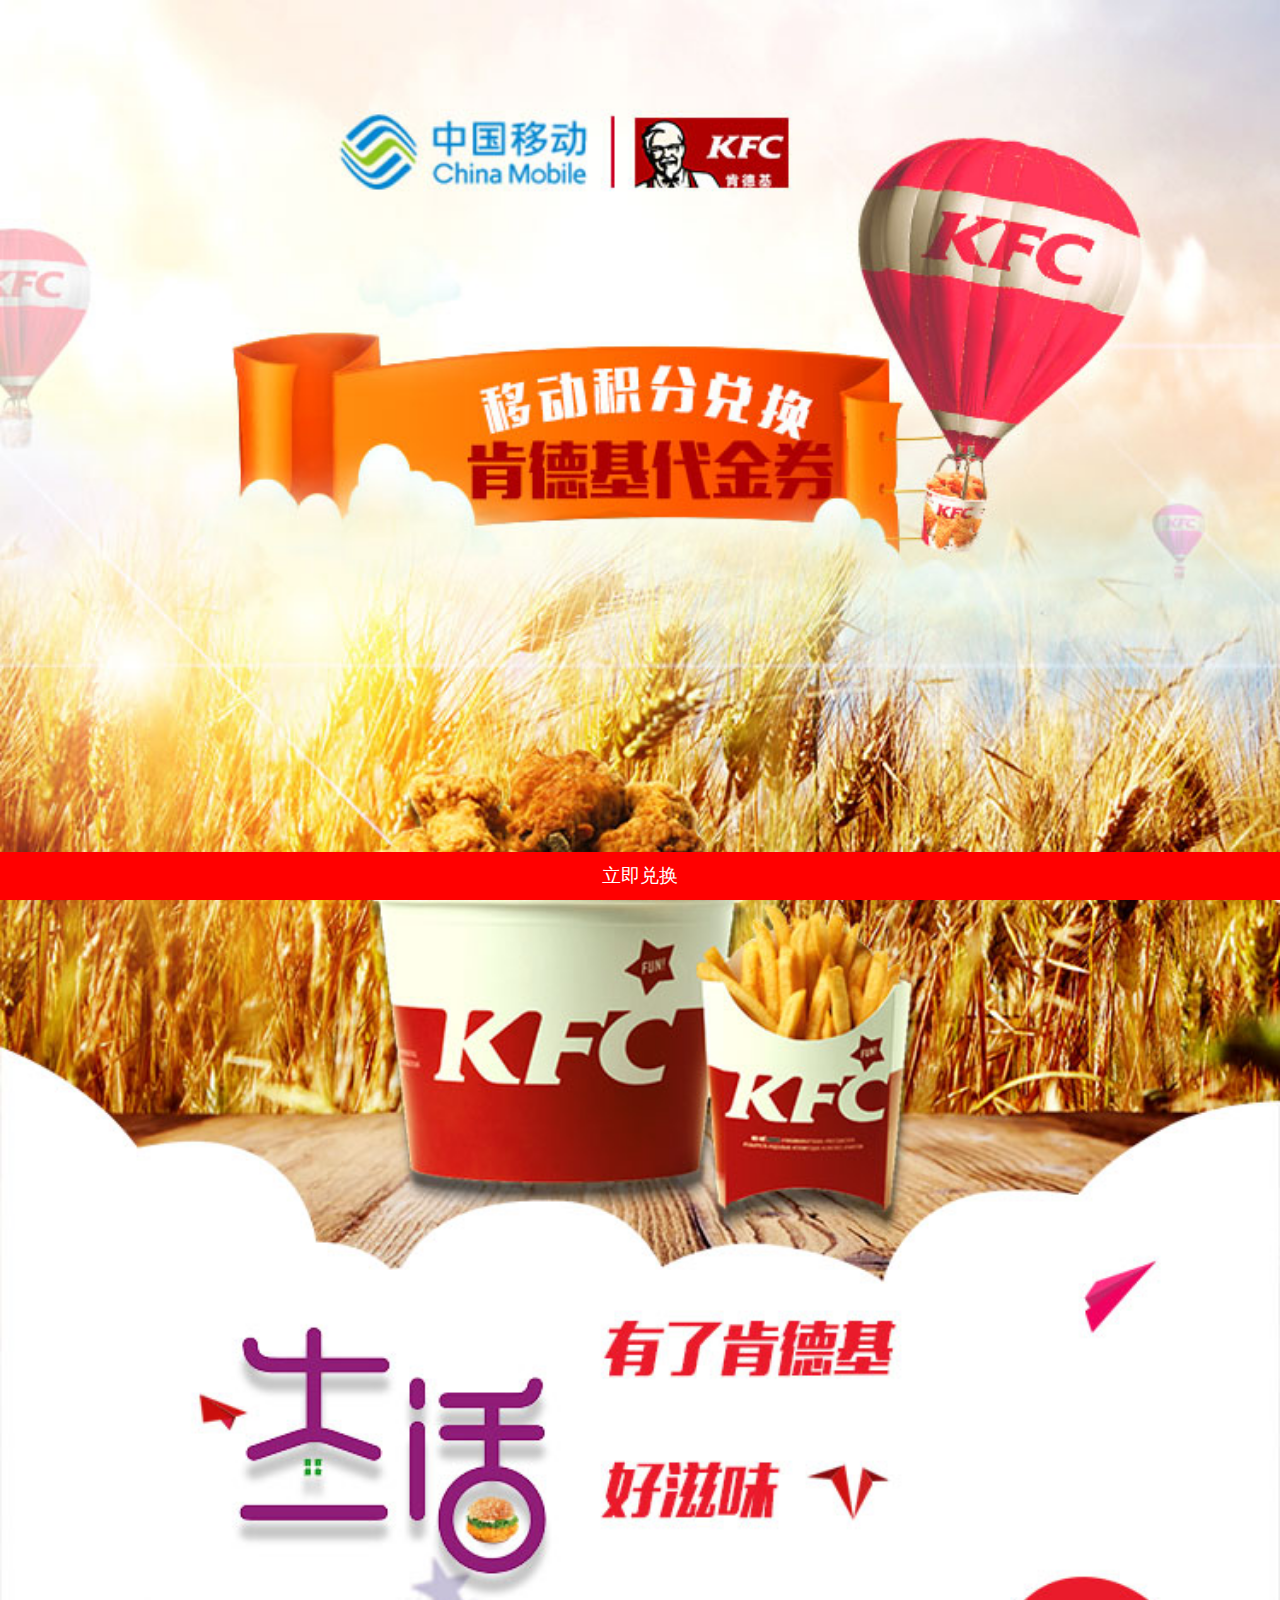
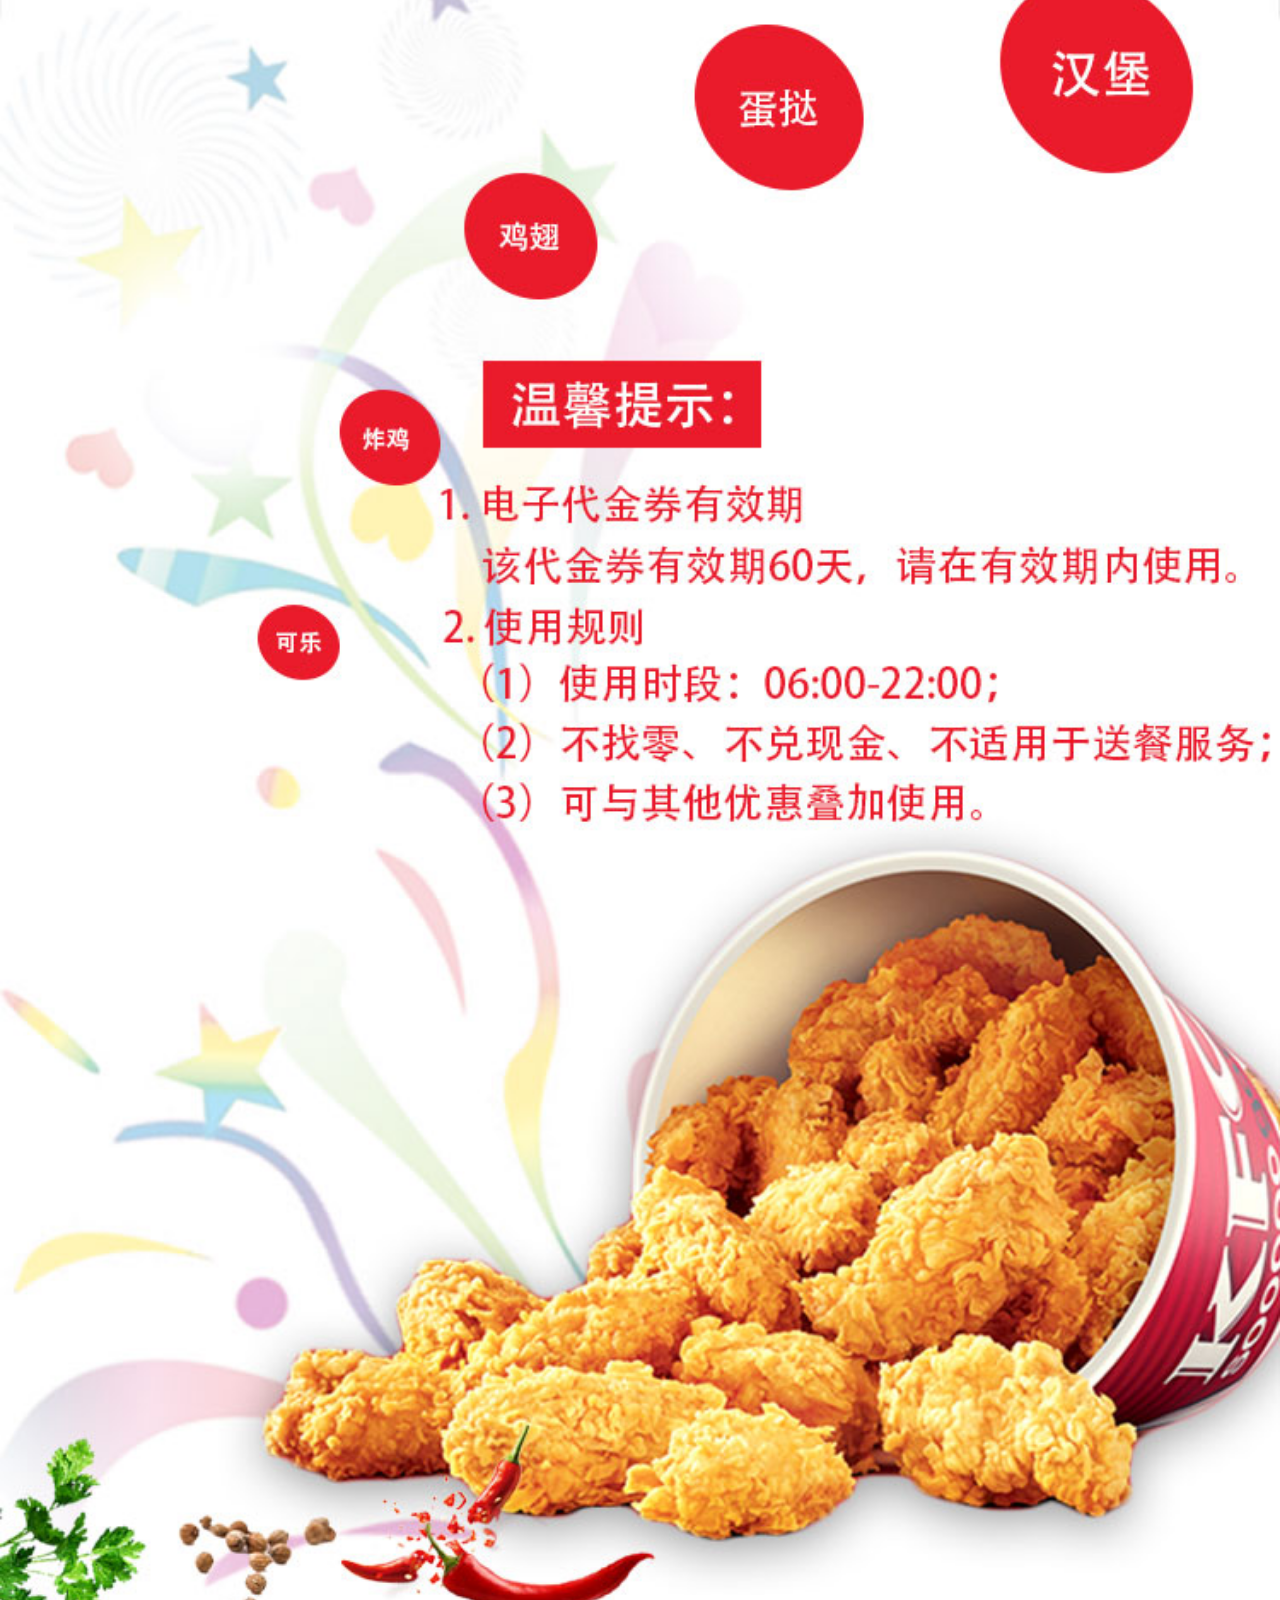
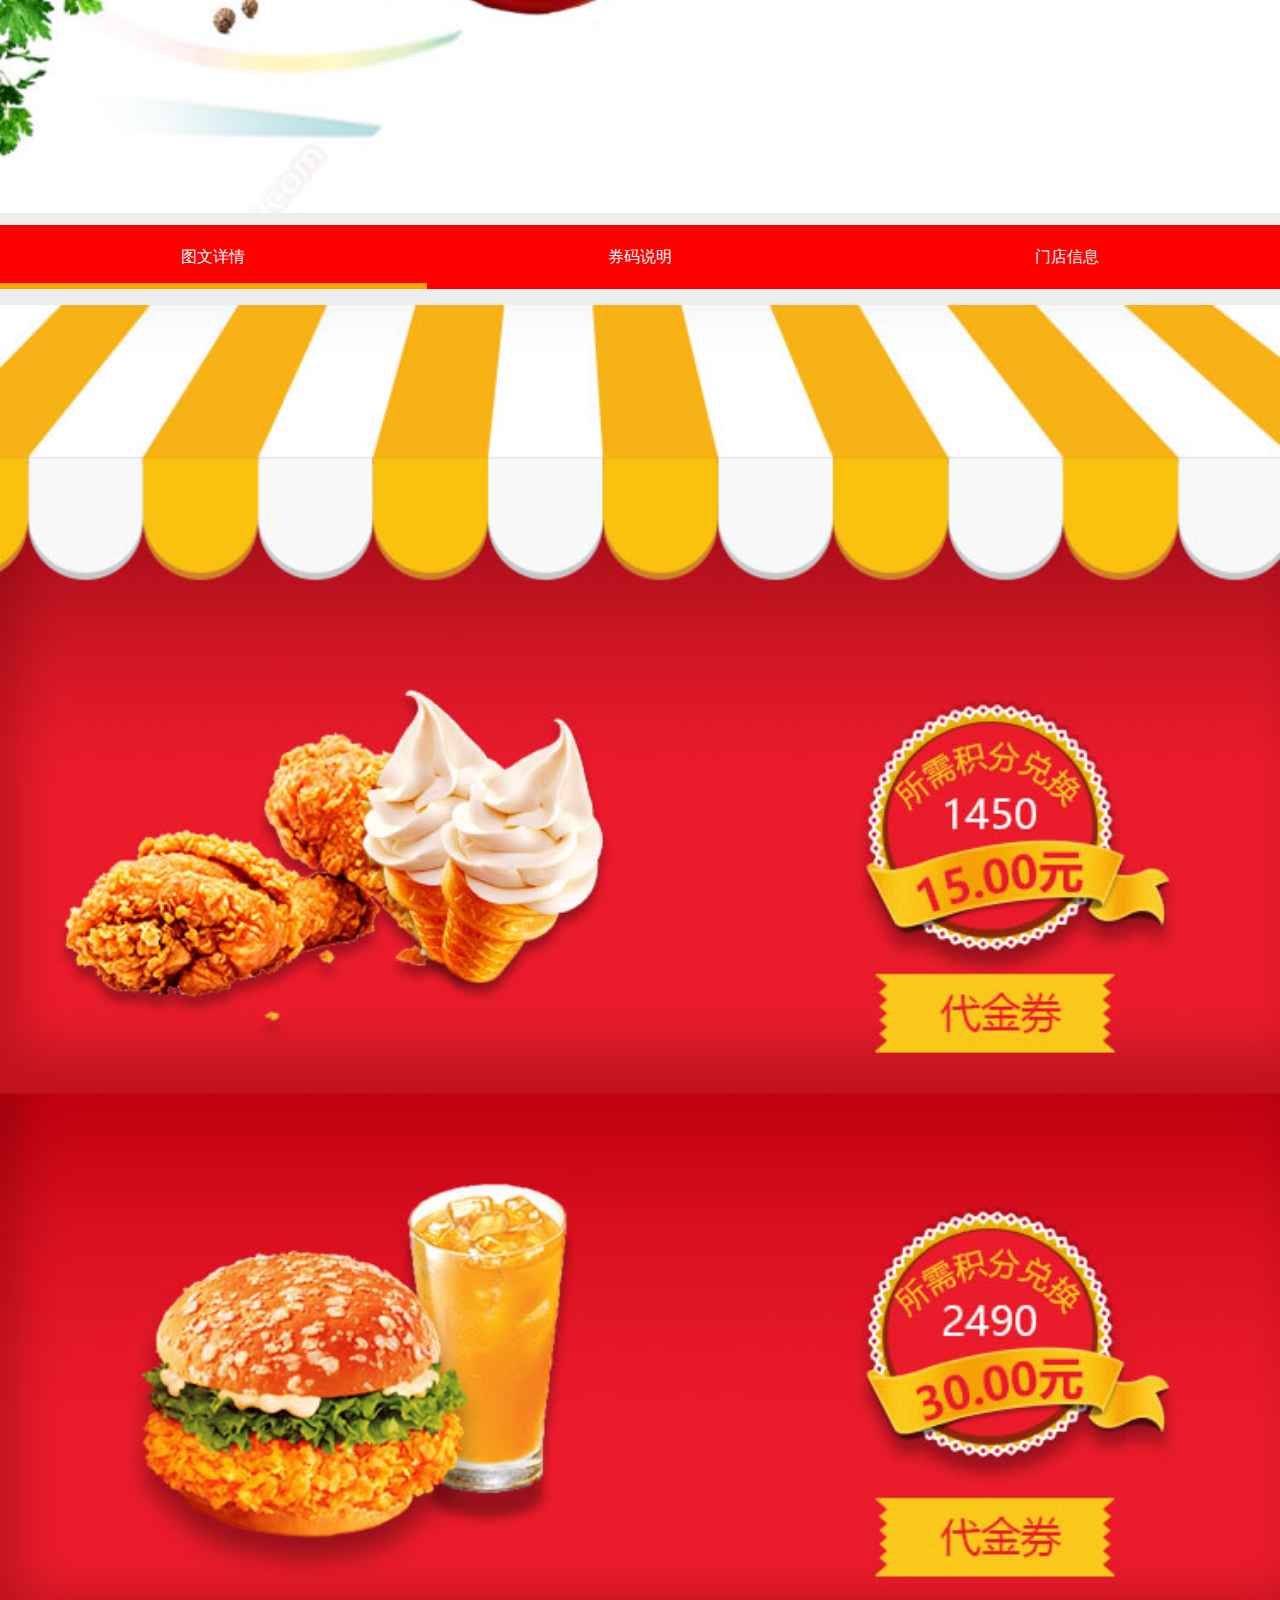
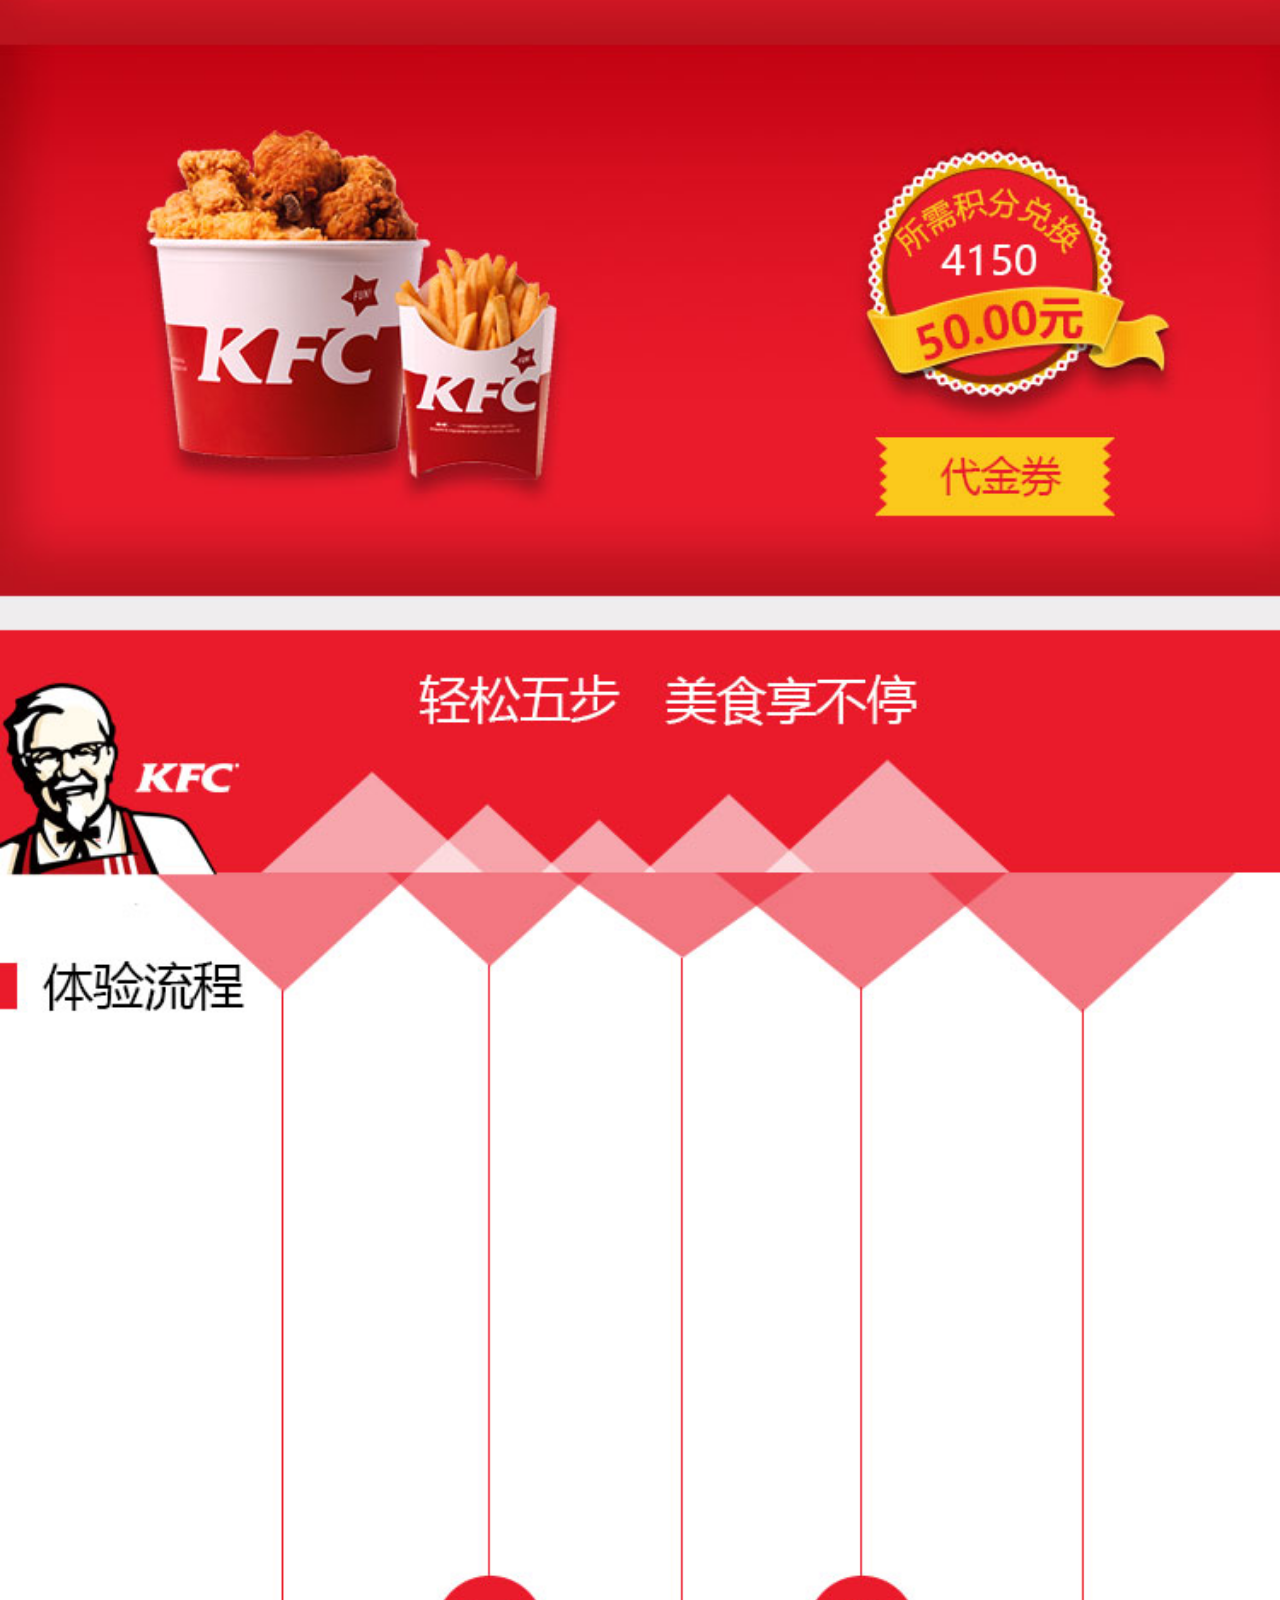
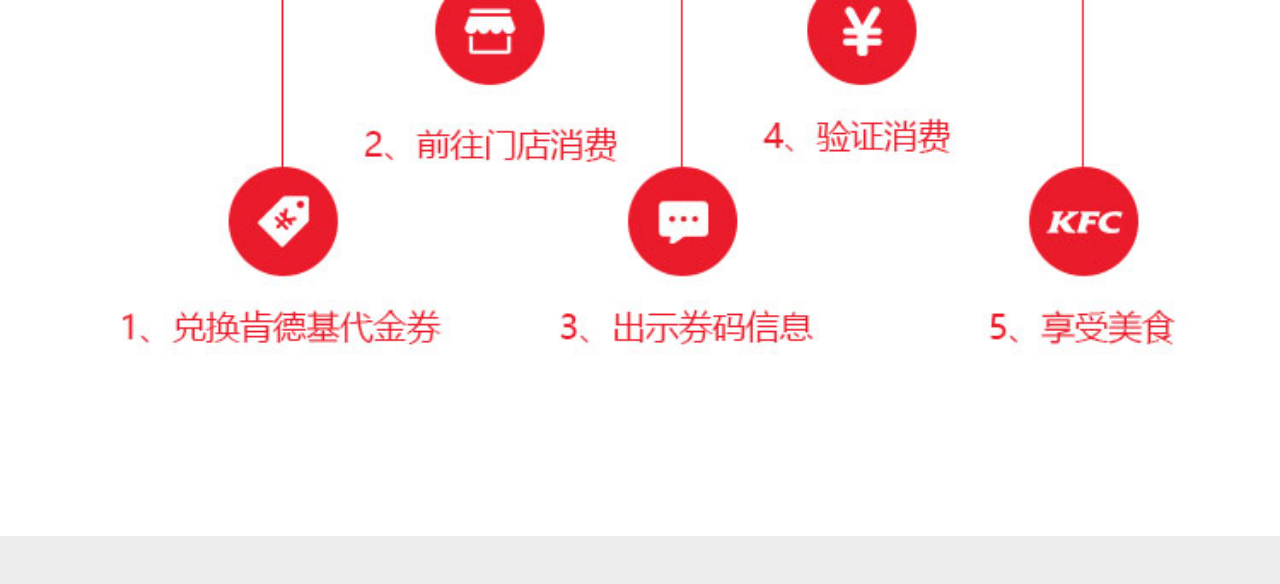
<file: gansukfc2.0/index.html>
<!DOCTYPE html>
<html>

	<head>
		<meta charset="utf-8">
		<meta name="viewport" content="initial-scale=1.0, maximum-scale=1.0, user-scalable=no" />
		<title></title>
		<link rel="stylesheet" type="text/css" href="css/main.min.css" />
		<script src="js/jquery-1.12.3.min.js" type="text/javascript" charset="utf-8"></script>
		<script src="js/main.js" type="text/javascript" charset="utf-8"></script>	
	</head>
	<body>
		<div class="wrap">
			<div id="mask"></div>
			<div class="top">
				<img src="img/bg.jpg" />
			</div>
			<div class="middle">
				<ul id="ul2">
					<li>图文详情</li>
					<li>券码说明</li>
					<li> 门店信息</li>
				</ul>
				<div class="slider"></div>
			</div>
			<div class="bottom">
				<div class="show"><img src="img/bg2.jpg" /></div>
				<div><br />
					<p style="text-indent: 2em;">
						<h2>温馨提示：</h2><br /> 1. 兑换及使用方式<br /> <p class="suojin">发送DHKFC到10658888兑换肯德基电子代金券，兑换后持券码短信前往省内参加活动的肯德基餐厅消费使用（机场、车站和网上订餐除外）；或可将电子代金券转发赠送他人使用。</p>
					</p>
					<br />
					<hr style="color:#f8f8f8;" />
					<br />2. 电子代金券有效期<br />
                    <p class="suojin">该代金券有效期60天，请在有效期内使用。</p><br />
                    <hr style="color:#f8f8f8;" />
                     <br />3. 使用规则<br />
                    <p class="suojin">（1）使用时段：06:00-22:00；<br />
    （2）不找零、不兑现金、不适用于送餐服务；<br />
    （3）可与其他优惠叠加使用。</p>
    <br />
					<hr style="color:#f8f8f8;" />
					<br /> 4. 客服热线<br /> <p class="suojin">10086（7*24小时）</p><br />
					<hr style="color:#f8f8f8;" />
					<br /> 5. 其他说明<br /> <p class="suojin">（1）请妥善保管接收到的电子代金券信息，该信息只能验证消费一次。请在点餐前出示电子代金券短信，验证成功后当场使用，离柜无效；<br />
					（2）肯德基不对电子代金券消费的金额开具发票。<br />
				（3）电子代金券一经售出，无法退换，到期如未使用，自动失效。</p>
					<br />
				</div>
				<div class="door" style="font-size: 0.5rem;">
					<table border="0" cellspacing="5" cellpadding="" width="100%">
						<tr>
							<th>城市</th>
							<th>餐厅名称</th>
							<th>电话</th>
							<th>地址</th>
						</tr>
						<tr>
							<td>兰州</td>
							<td>兰州民主</td>
							<td>0931-8894881</td>
							<td>兰州市城关区皋兰路3号肯德基餐厅</td>
						</tr>
						<tr>
							<td>兰州</td>
							<td>兰州西太华</td>
							<td>0931-2342118</td>
							<td>兰州市七里河区西津西路68号肯德基餐厅</td>
						</tr>
						<tr>
							<td>兰州</td>
							<td>兰州西固</td>
							<td>0931-7561195</td>
							<td>兰州市西固区玉门街21号肯德基餐厅</td>
						</tr>
						<tr>
							<td>兰州</td>
							<td>兰州南昌</td>
							<td>0931-8882509</td>
							<td>兰州市城关区南昌路982号北京华联广场1层肯德基餐厅</td>
						</tr>
						<tr>
							<td>兰州</td>
							<td>兰州百安</td>
							<td>0931-8433611 </td>
							<td> 兰州市城关区庆阳路296号肯德基百安餐厅</td>
						</tr>
						<tr>
							<td>兰州</td>
							<td>兰州雁滩</td>
							<td>0931-8506708</td>
							<td> 兰州市雁滩路3113号大润发超市一层肯德基餐厅</td>
						</tr>
						<tr>
							<td>兰州</td>
							<td>兰州瑞德</td>
							<td>0931-8605067</td>
							<td> 兰州市城关区东岗东路1999号瑞德一楼KFC餐厅</td>
						</tr>
						<tr>
							<td>兰州</td>
							<td>兰州康桥 </td>
							<td>0931-7606933</td>
							<td> 兰州市安宁西路3号肯德基餐厅</td>
						</tr>
						<tr>
							<td>兰州</td>
							<td>兰州新亚欧</td>
							<td>0931-4809069</td>
							<td> 兰州市中山路亚欧商厦一楼肯德基餐厅</td>
						</tr>
						<tr>
							<td>兰州</td>
							<td>兰州新东方红</td>
							<td>0931-8852556</td>
							<td> 兰州市城关区东方红广场东侧肯德基餐厅</td>
						</tr>
						<tr>
							<td>兰州</td>
							<td>兰州城关</td>
							<td>0931-8388108</td>
							<td> 兰州市城关区天水北路兰州城关万达广场二、三层肯德基餐厅</td>
						</tr>
						<tr>
							<td>兰州</td>
							<td>兰州雁南</td>
							<td>0931-8559368</td>
							<td> 兰州市城关区雁南路天庆嘉园太阳岛肯德基餐厅</td>
						</tr>
						<tr>
							<td>兰州</td>
							<td>兰州西津DT</td>
							<td>0931-2685205</td>
							<td> 兰州市七里河区西津东路西津广场肯德基餐厅</td>
						</tr>
						<tr>
							<td>嘉峪关</td>
							<td>嘉峪关新华</td>
							<td>0937-6219955</td>
							<td> 嘉峪关市新华北路东方百盛一层肯德基餐厅</td>
						</tr>
						<tr>
							<td>金昌</td>
							<td>金昌镍都</td>
							<td>0935-8222488</td>
							<td> 金昌市新华西路2号镍都商业大厦一层肯德基餐厅</td>
						</tr>
						<tr>
							<td>白银</td>
							<td>白银白银</td>
							<td>0943-8260188</td>
							<td> 白银市友好路145号白银百货大楼一层肯德基餐厅</td>
						</tr>
						<tr>
							<td>天水</td>
							<td>天水大众</td>
							<td>0938-8229669</td>
							<td> 天水市秦州区大众路1号天水大酒店1层肯德基餐厅</td>
						</tr>
						<tr>
							<td>天水</td>
							<td>天水麦积</td>
							<td>0938-2650828</td>
							<td> 天水市商埠路东42号亚太购物中心一二层</td>
						</tr>
						<tr>
							<td>武威</td>
							<td>武威凉州</td>
							<td>0935-6132777</td>
							<td> 武威市凉州区东大街1号义乌商贸城1层肯德基餐厅</td>
						</tr>
						<tr>
							<td>张掖</td>
							<td>张掖甘州</td>
							<td>0936-8212555</td>
							<td> 张掖市甘州区南街什字金房大厦一层肯德基餐厅</td>
						</tr>
						<tr>
							<td>平凉</td>
							<td>平凉新民</td>
							<td>0933-8886168</td>
							<td> 平凉市新民路新世纪商厦A座1-2层肯德基餐厅</td>
						</tr>
						<tr>
							<td>酒泉</td>
							<td>酒泉肃州</td>
							<td>0937-2659555</td>
							<td> 酒泉市肃州区鼓楼东北角东方广场一层肯德基餐厅</td>
						</tr>
						<tr>
							<td>酒泉</td>
							<td>敦煌沙洲</td>
							<td>18609492242</td>
							<td> 敦煌市阳关中路益旺国际一楼肯德基餐厅</td>
						</tr>
						<tr>
							<td>庆阳</td>
							<td>庆阳庆阳</td>
							<td>0934-8279636</td>
							<td> 庆阳市西峰区西大街1号国芳百盛大世界商业广场一楼肯德基餐厅</td>
						</tr>
						<tr>
							<td>庆阳</td>
							<td>庆阳南大街</td>
							<td>0934-6666020</td>
							<td> 庆阳市西峰区庆阳CBD商务中心二期一层肯德基餐厅</td>
						</tr>
					</table>

				</div>
			</div>
			<div class="tianchong"></div>
		</div>
		<div class="fixed">
			立即兑换
		</div>
		<div class="hiddenpage">
			<div id="show">
				<img src="img/1.png" class="showimg" />
				<span id="rmb">
					<span class="money">1245积分</span>
				</span>
			</div>
			<div id="close">
				<span id="xx">
						&times;
					</span>
			</div>
			<div class="showlist">
				<ul class="ul1">
					<h5>选择面额:</h5>
					<li class="color">15元</li>
					<li class="color">30元</li>
					<li class="color">50元</li>
				</ul>
			</div>
			<div class="count">
				兑换数量
				<span id="less">
						-
					</span>
				<span id="inner">
						1
					</span>
				<span id="add">
						+
					</span>
			</div>
			<!--<input type="button" name="yes" id="yes" value="确认兑换" />-->
			<button id="yes">确认兑换</button>
		</div>
	</body>

</html>
</file>
<file: gansukfc2.0/css/main.min.css>
*{padding:0;margin:0}body,html{font-size:0.625;background-color:#eeeded}.wrap{width:100%;position:relative}.top,.bottom{width:100%}.top img,.bottom img{width:100%}.bottom div{display:none}.middle{width:100%;position:relative;margin-top:0.5rem}#ul2{list-style:none;overflow:hidden}#ul2 li{float:left;width:33.33333%;height:4rem;text-align:center;line-height:4rem;background-color:red;color:white}.slider{width:33.333%;height:6px;background-color:orange;position:absolute;left:0;bottom:0}.fixed{position:fixed;bottom:0;left:0;width:100%;height:3rem;background-color:red;color:white;text-align:center;font-size:1.2rem;line-height:3rem}.tianchong{width:100%;height:3rem;background-color:#eeeded}.hiddenpage{width:100%;height:26.2rem;z-index:1001;position:fixed;bottom:0;left:0;background-color:white;display:none}#mask{width:100%;height:100%;background-color:rgba(0, 0, 0, 0.6);z-index:11;position:absolute;top:0;left:0;bottom:0;right:0;display:none}.active{background-color:#ea1b2b;color:white}#yes{position:absolute;left:0;bottom:0;width:100%;height:4rem;background-color:#E7181C;outline:none;z-index:11111;border:0;font-size:1.2rem;color:white}#close{position:absolute;right:0.5rem;top:0.5rem;width:1rem;height:1rem;border:1px solid #7a7a7a;border-radius:0.5rem;text-align:center;line-height:1rem;font-size:1rem;color:#7a7a7a}#show{border:1px solid #ccc;width:8rem;height:8rem;border-radius:0.5rem;position:absolute;top:-3%;left:3%}#show img{width:100%;height:100%}.showlist{width:94%;position:absolute;top:7rem;left:3%;border-top:1px solid #ccc;margin-top:1.2rem}.ul1{line-height:2rem;list-style:none}.color{border:1px solid #ccc;margin:1rem 0;border-radius:0.5rem;padding:0.2rem 1rem;display:inline-block}.count{width:94%;height:2rem;position:absolute;top:16rem;left:3%;z-index:100;border-bottom:1px solid #ccc;padding-bottom:1rem}#less,#add{display:inline-block;width:3rem;height:2rem;background-color:#ccc;text-align:center;line-height:2rem;position:absolute;right:0}#less{right:6rem}#inner{position:absolute;display:inline-block;width:3rem;height:2rem;text-align:center;line-height:2rem;right:3rem}#rmb{position:absolute;top:3rem;left:10rem;z-index:10;display:block;width:10rem}.bottom .show{width:100%;display:block;font-size:0.8rem;background-color:white;margin-top:1rem}.suojin{padding:0.5rem 0.8rem;line-height:1.5rem}td{text-align:justify}
</file>
